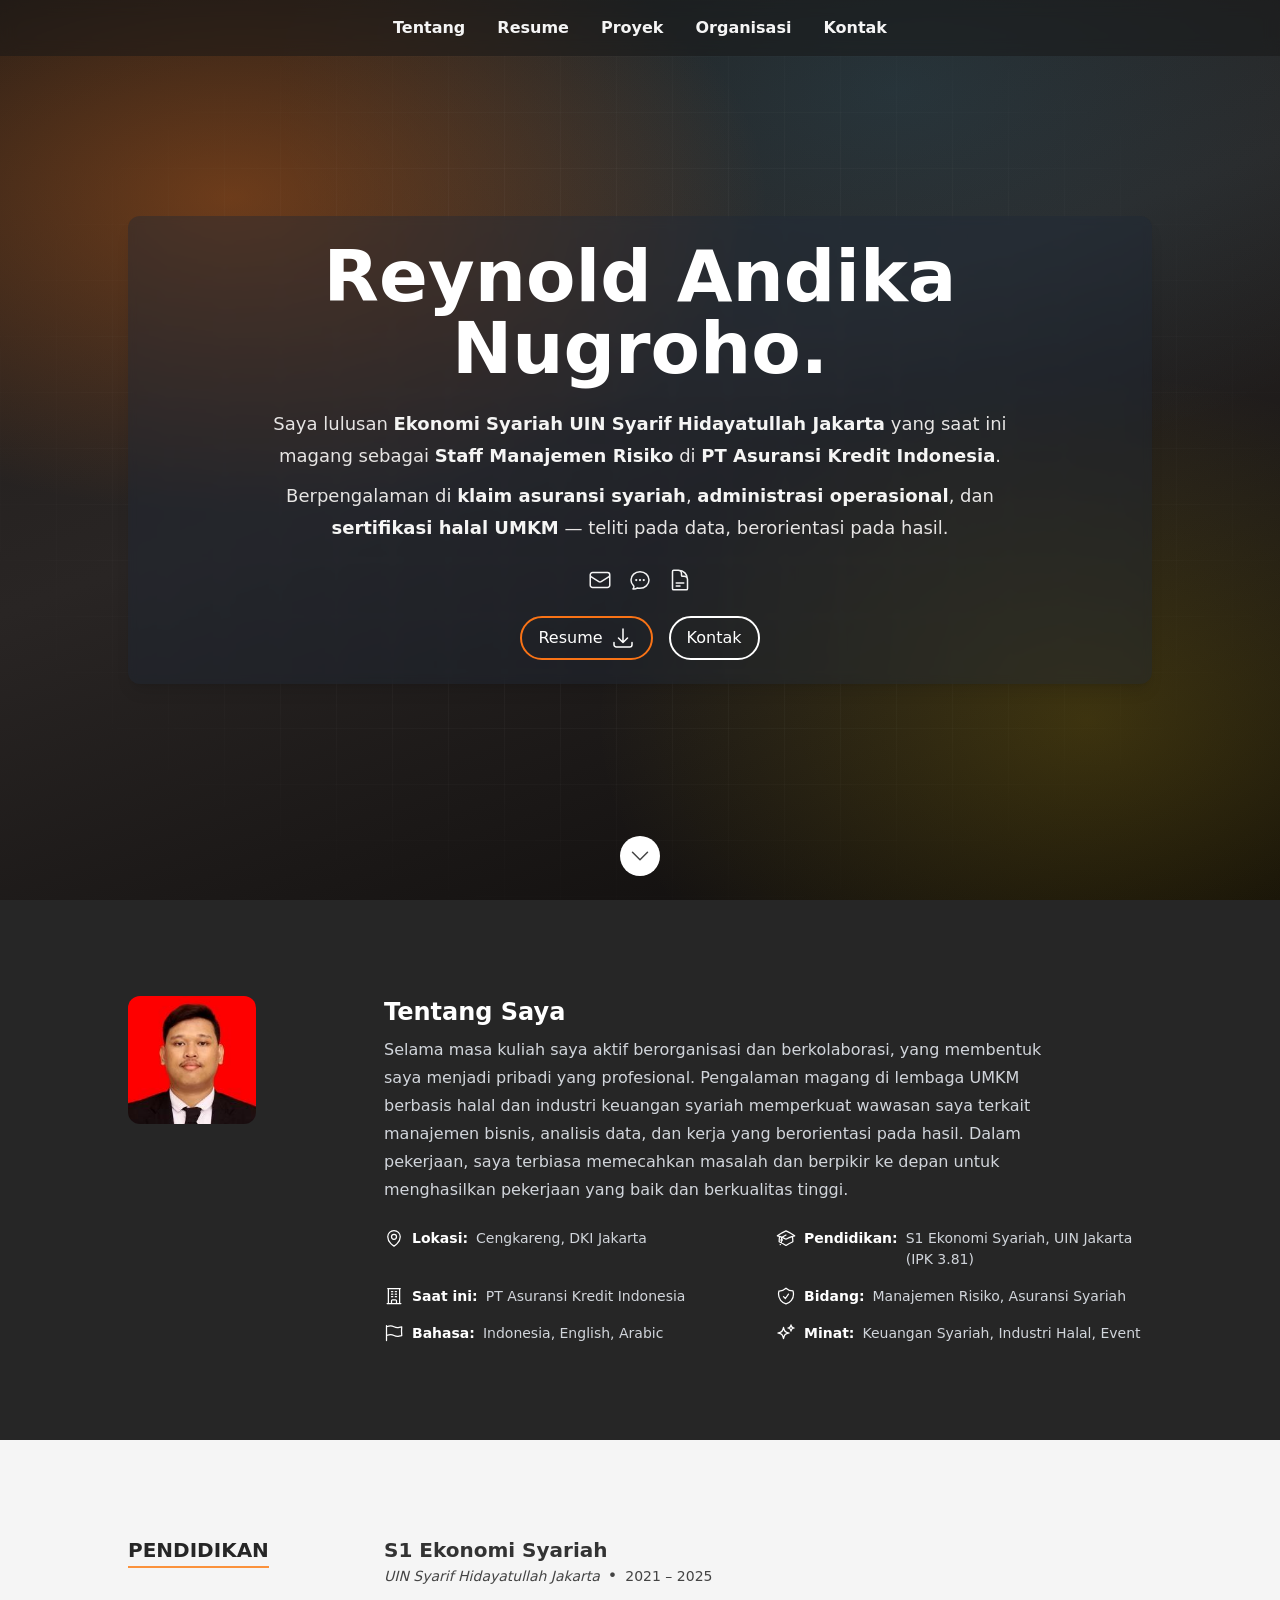
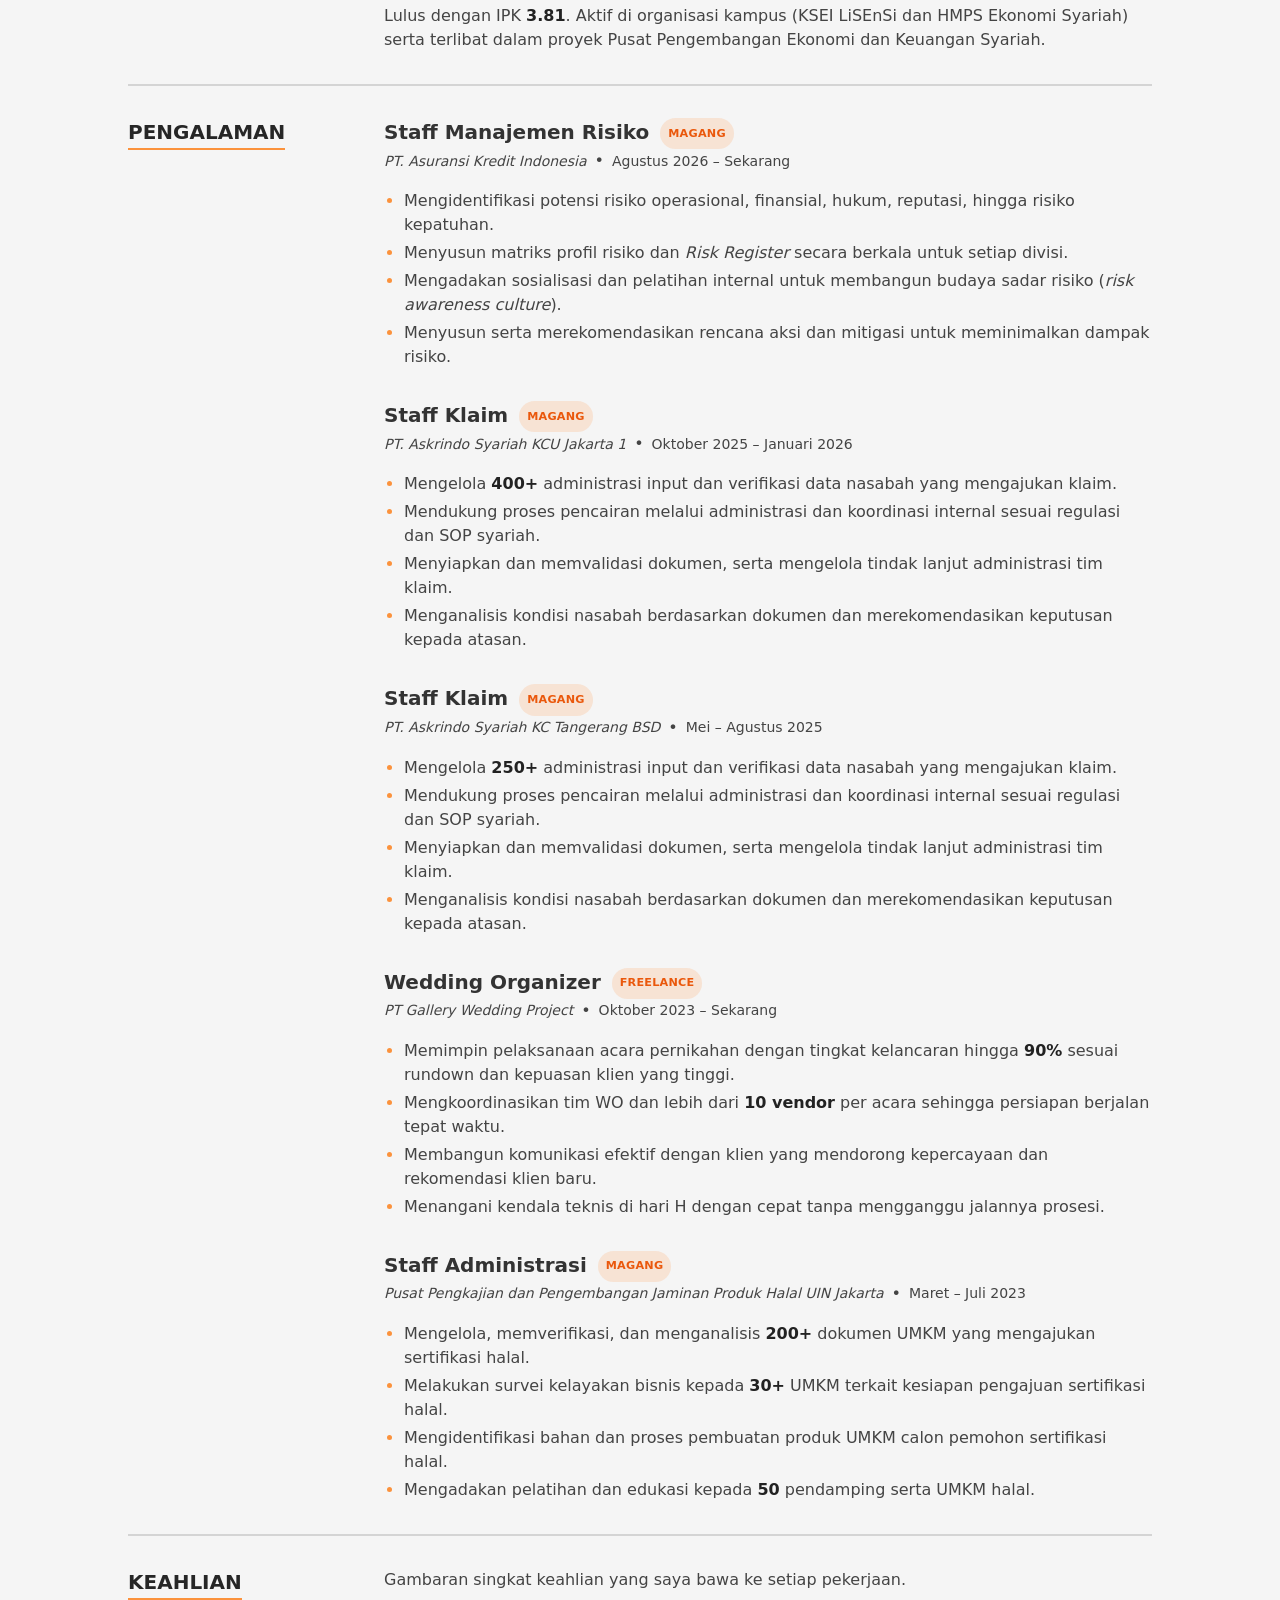
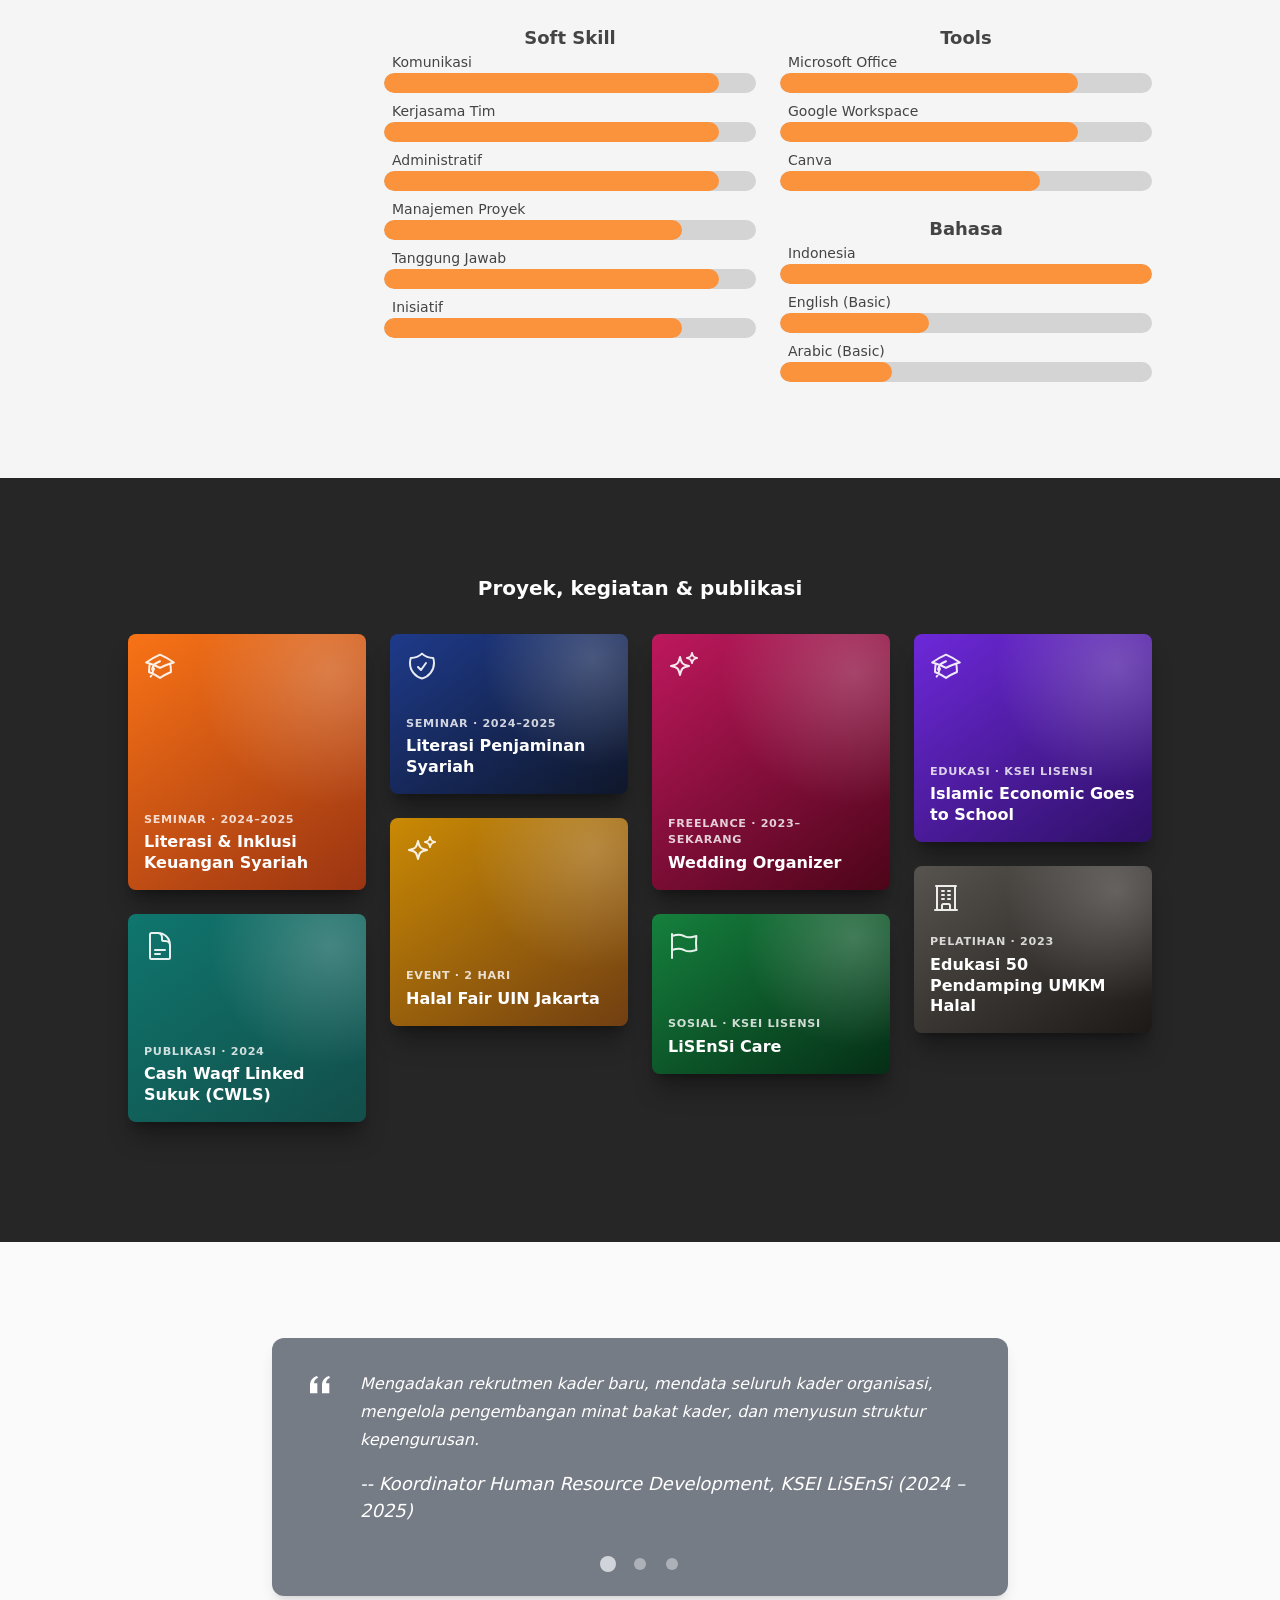
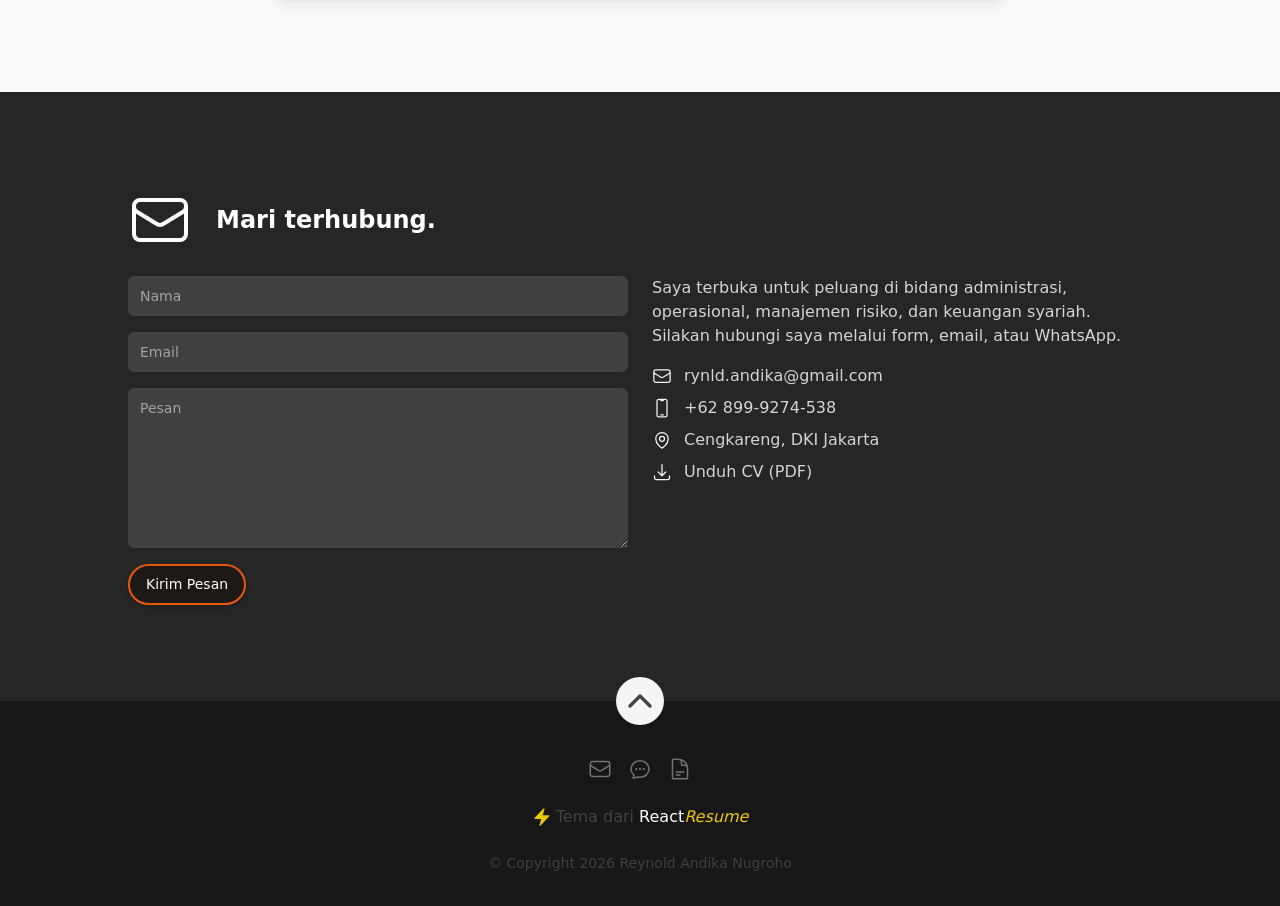
<file: index.html>
<!DOCTYPE html>
<html lang="id">
<head>
  <meta charset="UTF-8" />
  <meta name="viewport" content="width=device-width, initial-scale=1.0" />
  <title>Reynold Andika Nugroho | Manajemen Risiko &amp; Administrasi</title>
  <meta name="description" content="Portofolio Reynold Andika Nugroho, lulusan Ekonomi Syariah UIN Jakarta (IPK 3.81), berpengalaman di manajemen risiko, klaim asuransi syariah &amp; administrasi." />
  <meta name="author" content="Reynold Andika Nugroho" />
  <meta name="robots" content="index, follow, max-image-preview:large" />
  <meta name="keywords" content="Reynold Andika Nugroho, Reynold Andika, portofolio, manajemen risiko, asuransi syariah, administrasi, operasional, Ekonomi Syariah, UIN Jakarta, Askrindo Syariah, Asuransi Kredit Indonesia" />
  <link rel="canonical" href="https://reynoldnugroho.github.io/" />

  <!-- Open Graph / social share -->
  <meta property="og:type" content="profile" />
  <meta property="og:site_name" content="Reynold Andika Nugroho" />
  <meta property="og:locale" content="id_ID" />
  <meta property="og:url" content="https://reynoldnugroho.github.io/" />
  <meta property="og:title" content="Reynold Andika Nugroho | Manajemen Risiko &amp; Administrasi Operasional" />
  <meta property="og:description" content="Lulusan Ekonomi Syariah UIN Jakarta dengan pengalaman manajemen risiko, klaim asuransi syariah, dan administrasi operasional." />
  <meta property="og:image" content="https://reynoldnugroho.github.io/assets/profile.jpg" />
  <meta property="og:image:alt" content="Foto Reynold Andika Nugroho" />
  <meta property="profile:first_name" content="Reynold Andika" />
  <meta property="profile:last_name" content="Nugroho" />
  <meta name="twitter:card" content="summary" />
  <meta name="twitter:title" content="Reynold Andika Nugroho | Portofolio" />
  <meta name="twitter:description" content="Manajemen Risiko · Asuransi Syariah · Administrasi Operasional" />
  <meta name="twitter:image" content="https://reynoldnugroho.github.io/assets/profile.jpg" />
  <meta name="theme-color" content="#171717" />

  <!-- Structured data (Google rich results) -->
  <script type="application/ld+json">
  {
    "@context": "https://schema.org",
    "@graph": [
      {
        "@type": "WebSite",
        "@id": "https://reynoldnugroho.github.io/#website",
        "url": "https://reynoldnugroho.github.io/",
        "name": "Reynold Andika Nugroho",
        "inLanguage": "id-ID",
        "about": { "@id": "https://reynoldnugroho.github.io/#person" }
      },
      {
        "@type": "ProfilePage",
        "@id": "https://reynoldnugroho.github.io/#profile",
        "url": "https://reynoldnugroho.github.io/",
        "name": "Reynold Andika Nugroho | Portofolio",
        "inLanguage": "id-ID",
        "dateModified": "2026-11-27",
        "mainEntity": { "@id": "https://reynoldnugroho.github.io/#person" }
      },
      {
        "@type": "Person",
        "@id": "https://reynoldnugroho.github.io/#person",
        "name": "Reynold Andika Nugroho",
        "alternateName": "Reynold Andika",
        "url": "https://reynoldnugroho.github.io/",
        "image": "https://reynoldnugroho.github.io/assets/profile.jpg",
        "jobTitle": "Staff Manajemen Risiko (Magang)",
        "description": "Lulusan Ekonomi Syariah UIN Syarif Hidayatullah Jakarta dengan pengalaman manajemen risiko, klaim asuransi syariah, dan administrasi operasional.",
        "email": "mailto:rynld.andika@gmail.com",
        "worksFor": { "@type": "Organization", "name": "PT Asuransi Kredit Indonesia" },
        "alumniOf": { "@type": "CollegeOrUniversity", "name": "UIN Syarif Hidayatullah Jakarta" },
        "address": { "@type": "PostalAddress", "addressLocality": "Cengkareng", "addressRegion": "DKI Jakarta", "addressCountry": "ID" },
        "knowsAbout": ["Manajemen Risiko", "Asuransi Syariah", "Administrasi Klaim", "Ekonomi Syariah", "Sertifikasi Halal", "Administrasi Operasional", "Event Management"],
        "knowsLanguage": ["id", "en", "ar"],
        "sameAs": ["https://github.com/ReynoldNugroho"]
      }
    ]
  }
  </script>
  <link rel="icon" href="data:image/svg+xml,<svg xmlns='http://www.w3.org/2000/svg' viewBox='0 0 64 64'><rect width='64' height='64' rx='14' fill='%23171717'/><text x='50%25' y='56%25' text-anchor='middle' dominant-baseline='middle' font-family='system-ui,sans-serif' font-weight='700' font-size='28' fill='%23f97316'>RA</text></svg>" />
  <link rel="stylesheet" href="style.css" />
</head>
<body>
  <!-- Icon sprite (Heroicons, MIT) -->
  <svg width="0" height="0" style="position:absolute" aria-hidden="true">
    <defs>
      <symbol id="i-chevron-down" viewBox="0 0 24 24" fill="none" stroke="currentColor" stroke-width="1.5" stroke-linecap="round" stroke-linejoin="round"><path d="m19.5 8.25-7.5 7.5-7.5-7.5"/></symbol>
      <symbol id="i-chevron-up" viewBox="0 0 24 24" fill="none" stroke="currentColor" stroke-width="2.5" stroke-linecap="round" stroke-linejoin="round"><path d="m4.5 15.75 7.5-7.5 7.5 7.5"/></symbol>
      <symbol id="i-bars" viewBox="0 0 24 24" fill="none" stroke="currentColor" stroke-width="1.5" stroke-linecap="round" stroke-linejoin="round"><path d="M3.75 6.75h16.5M3.75 12h16.5M12 17.25h8.25"/></symbol>
      <symbol id="i-download" viewBox="0 0 24 24" fill="none" stroke="currentColor" stroke-width="1.5" stroke-linecap="round" stroke-linejoin="round"><path d="M3 16.5v2.25A2.25 2.25 0 0 0 5.25 21h13.5A2.25 2.25 0 0 0 21 18.75V16.5M16.5 12 12 16.5m0 0L7.5 12m4.5 4.5V3"/></symbol>
      <symbol id="i-envelope" viewBox="0 0 24 24" fill="none" stroke="currentColor" stroke-width="1.5" stroke-linecap="round" stroke-linejoin="round"><path d="M21.75 6.75v10.5a2.25 2.25 0 0 1-2.25 2.25h-15a2.25 2.25 0 0 1-2.25-2.25V6.75m19.5 0A2.25 2.25 0 0 0 19.5 4.5h-15a2.25 2.25 0 0 0-2.25 2.25m19.5 0v.243a2.25 2.25 0 0 1-1.07 1.916l-7.5 4.615a2.25 2.25 0 0 1-2.36 0L3.32 8.91a2.25 2.25 0 0 1-1.07-1.916V6.75"/></symbol>
      <symbol id="i-phone" viewBox="0 0 24 24" fill="none" stroke="currentColor" stroke-width="1.5" stroke-linecap="round" stroke-linejoin="round"><path d="M10.5 1.5H8.25A2.25 2.25 0 0 0 6 3.75v16.5a2.25 2.25 0 0 0 2.25 2.25h7.5A2.25 2.25 0 0 0 18 20.25V3.75a2.25 2.25 0 0 0-2.25-2.25H13.5m-3 0V3h3V1.5m-3 0h3m-3 18.75h3"/></symbol>
      <symbol id="i-chat" viewBox="0 0 24 24" fill="none" stroke="currentColor" stroke-width="1.5" stroke-linecap="round" stroke-linejoin="round"><path d="M8.625 12a.375.375 0 1 1-.75 0 .375.375 0 0 1 .75 0Zm0 0H8.25m4.125 0a.375.375 0 1 1-.75 0 .375.375 0 0 1 .75 0Zm0 0H12m4.125 0a.375.375 0 1 1-.75 0 .375.375 0 0 1 .75 0Zm0 0h-.375M21 12c0 4.556-4.03 8.25-9 8.25a9.764 9.764 0 0 1-2.555-.337A5.972 5.972 0 0 1 5.41 20.97a5.969 5.969 0 0 1-.474-.065 4.48 4.48 0 0 0 .978-2.025c.09-.457-.133-.901-.467-1.226C3.93 16.178 3 14.189 3 12c0-4.556 4.03-8.25 9-8.25s9 3.694 9 8.25Z"/></symbol>
      <symbol id="i-map-pin" viewBox="0 0 24 24" fill="none" stroke="currentColor" stroke-width="1.5" stroke-linecap="round" stroke-linejoin="round"><path d="M15 10.5a3 3 0 1 1-6 0 3 3 0 0 1 6 0Z"/><path d="M19.5 10.5c0 7.142-7.5 11.25-7.5 11.25S4.5 17.642 4.5 10.5a7.5 7.5 0 1 1 15 0Z"/></symbol>
      <symbol id="i-academic" viewBox="0 0 24 24" fill="none" stroke="currentColor" stroke-width="1.5" stroke-linecap="round" stroke-linejoin="round"><path d="M4.26 10.147a60.438 60.438 0 0 0-.491 6.347A48.62 48.62 0 0 1 12 20.904a48.62 48.62 0 0 1 8.232-4.41 60.46 60.46 0 0 0-.491-6.347m-15.482 0a50.636 50.636 0 0 0-2.658-.813A59.906 59.906 0 0 1 12 3.493a59.903 59.903 0 0 1 10.399 5.84c-.896.248-1.783.52-2.658.814m-15.482 0A50.717 50.717 0 0 1 12 13.489a50.702 50.702 0 0 1 7.74-3.342M6.75 15a.75.75 0 1 0 0-1.5.75.75 0 0 0 0 1.5Zm0 0v-3.675A55.378 55.378 0 0 1 12 8.443m-7.007 11.55A5.981 5.981 0 0 0 6.75 15.75v-1.5"/></symbol>
      <symbol id="i-building" viewBox="0 0 24 24" fill="none" stroke="currentColor" stroke-width="1.5" stroke-linecap="round" stroke-linejoin="round"><path d="M3.75 21h16.5M4.5 3h15M5.25 3v18m13.5-18v18M9 6.75h1.5m-1.5 3h1.5m-1.5 3h1.5m3-6H15m-1.5 3H15m-1.5 3H15M9 21v-3.375c0-.621.504-1.125 1.125-1.125h3.75c.621 0 1.125.504 1.125 1.125V21"/></symbol>
      <symbol id="i-sparkles" viewBox="0 0 24 24" fill="none" stroke="currentColor" stroke-width="1.5" stroke-linecap="round" stroke-linejoin="round"><path d="M9.813 15.904 9 18.75l-.813-2.846a4.5 4.5 0 0 0-3.09-3.09L2.25 12l2.846-.813a4.5 4.5 0 0 0 3.09-3.09L9 5.25l.813 2.846a4.5 4.5 0 0 0 3.09 3.09L15.75 12l-2.846.813a4.5 4.5 0 0 0-3.09 3.09ZM18.259 8.715 18 9.75l-.259-1.035a3.375 3.375 0 0 0-2.455-2.456L14.25 6l1.036-.259a3.375 3.375 0 0 0 2.455-2.456L18 2.25l.259 1.035a3.375 3.375 0 0 0 2.456 2.456L21.75 6l-1.035.259a3.375 3.375 0 0 0-2.456 2.456Z"/></symbol>
      <symbol id="i-shield" viewBox="0 0 24 24" fill="none" stroke="currentColor" stroke-width="1.5" stroke-linecap="round" stroke-linejoin="round"><path d="M9 12.75 11.25 15 15 9.75m-3-7.036A11.959 11.959 0 0 1 3.598 6 11.99 11.99 0 0 0 3 9.749c0 5.592 3.824 10.29 9 11.623 5.176-1.332 9-6.03 9-11.622 0-1.31-.21-2.571-.598-3.751h-.152c-3.196 0-6.1-1.248-8.25-3.285Z"/></symbol>
      <symbol id="i-flag" viewBox="0 0 24 24" fill="none" stroke="currentColor" stroke-width="1.5" stroke-linecap="round" stroke-linejoin="round"><path d="M3 3v1.5M3 21v-6m0 0 2.77-.693a9 9 0 0 1 6.208.682l.108.054a9 9 0 0 0 6.086.71l3.114-.732a48.524 48.524 0 0 1-.005-10.499l-3.11.732a9 9 0 0 1-6.085-.711l-.108-.054a9 9 0 0 0-6.208-.682L3 4.5M3 15V4.5"/></symbol>
      <symbol id="i-doc" viewBox="0 0 24 24" fill="none" stroke="currentColor" stroke-width="1.5" stroke-linecap="round" stroke-linejoin="round"><path d="M19.5 14.25v-2.625a3.375 3.375 0 0 0-3.375-3.375h-1.5A1.125 1.125 0 0 1 13.5 7.125v-1.5a3.375 3.375 0 0 0-3.375-3.375H8.25m0 12.75h7.5m-7.5 3H12M10.5 2.25H5.625c-.621 0-1.125.504-1.125 1.125v17.25c0 .621.504 1.125 1.125 1.125h12.75c.621 0 1.125-.504 1.125-1.125V11.25a9 9 0 0 0-9-9Z"/></symbol>
      <symbol id="i-external" viewBox="0 0 24 24" fill="none" stroke="currentColor" stroke-width="1.5" stroke-linecap="round" stroke-linejoin="round"><path d="M13.5 6H5.25A2.25 2.25 0 0 0 3 8.25v10.5A2.25 2.25 0 0 0 5.25 21h10.5A2.25 2.25 0 0 0 18 18.75V10.5m-10.5 6L21 3m0 0h-5.25M21 3v5.25"/></symbol>
      <symbol id="i-bolt" viewBox="0 0 24 24" fill="currentColor"><path d="M14.615 1.595a.75.75 0 0 1 .359.852L12.982 9.75h7.268a.75.75 0 0 1 .548 1.262l-10.5 11.25a.75.75 0 0 1-1.272-.71l1.992-7.302H3.75a.75.75 0 0 1-.548-1.262l10.5-11.25a.75.75 0 0 1 .913-.143Z"/></symbol>
      <symbol id="i-quote" viewBox="0 0 24 24" fill="currentColor"><path d="M4.5 11.5C4.5 7.9 6.6 5.3 9.8 4.5l.7 1.4C8.6 6.7 7.6 8.2 7.5 10H10v7.5H4.5v-6Zm9 0c0-3.6 2.1-6.2 5.3-7l.7 1.4c-1.9.8-2.9 2.3-3 4.1H19v7.5h-5.5v-6Z"/></symbol>
      <symbol id="i-close" viewBox="0 0 24 24" fill="none" stroke="currentColor" stroke-width="1.5" stroke-linecap="round" stroke-linejoin="round"><path d="M6 18 18 6M6 6l12 12"/></symbol>
    </defs>
  </svg>

  <!-- HEADER (desktop) -->
  <header class="header" id="headerNav">
    <nav class="header__nav">
      <a class="nav-item" href="#tentang" data-section="tentang">Tentang</a>
      <a class="nav-item" href="#resume" data-section="resume">Resume</a>
      <a class="nav-item" href="#proyek" data-section="proyek">Proyek</a>
      <a class="nav-item" href="#organisasi" data-section="organisasi">Organisasi</a>
      <a class="nav-item" href="#kontak" data-section="kontak">Kontak</a>
    </nav>
  </header>

  <!-- HEADER (mobile) -->
  <button class="menu-btn" id="menuBtn" aria-label="Menu Button">
    <svg class="icon-8"><use href="#i-bars"/></svg>
    <span class="sr-only">Buka menu</span>
  </button>
  <div class="drawer" id="drawer" aria-hidden="true">
    <div class="drawer__overlay" data-close></div>
    <div class="drawer__panel">
      <nav class="drawer__nav">
        <a class="m-nav-item" href="#tentang" data-section="tentang">Tentang</a>
        <a class="m-nav-item" href="#resume" data-section="resume">Resume</a>
        <a class="m-nav-item" href="#proyek" data-section="proyek">Proyek</a>
        <a class="m-nav-item" href="#organisasi" data-section="organisasi">Organisasi</a>
        <a class="m-nav-item" href="#kontak" data-section="kontak">Kontak</a>
      </nav>
    </div>
  </div>

  <main>
    <!-- HERO -->
    <section id="hero">
      <div class="hero">
        <div class="hero__bg" aria-hidden="true"></div>
        <div class="hero__wrap">
          <div class="hero__card">
            <h1 class="hero__title">Reynold Andika Nugroho.</h1>
            <p class="hero__desc">
              Saya lulusan <strong>Ekonomi Syariah UIN Syarif Hidayatullah Jakarta</strong> yang saat ini magang sebagai
              <strong>Staff Manajemen Risiko</strong> di <strong>PT Asuransi Kredit Indonesia</strong>.
            </p>
            <p class="hero__desc">
              Berpengalaman di <strong>klaim asuransi syariah</strong>, <strong>administrasi operasional</strong>, dan
              <strong>sertifikasi halal UMKM</strong> — teliti pada data, berorientasi pada hasil.
            </p>
            <div class="socials socials--hero">
              <a class="social" href="mailto:rynld.andika@gmail.com" aria-label="Email"><svg><use href="#i-envelope"/></svg></a>
              <a class="social" href="https://wa.me/628999274538" target="_blank" rel="noopener" aria-label="WhatsApp"><svg><use href="#i-chat"/></svg></a>
              <a class="social" href="https://doi.org/10.30997/jsei.v10i1.11284" target="_blank" rel="noopener" aria-label="Publikasi"><svg><use href="#i-doc"/></svg></a>
            </div>
            <div class="hero__actions">
              <a class="hero-btn hero-btn--primary" href="assets/CV-Reynold-Andika-Nugroho.pdf" download>
                Resume <svg class="hero-btn__icon"><use href="#i-download"/></svg>
              </a>
              <a class="hero-btn" href="#kontak">Kontak</a>
            </div>
          </div>
        </div>
        <div class="hero__down">
          <a href="#tentang" aria-label="Scroll ke bawah"><svg><use href="#i-chevron-down"/></svg></a>
        </div>
      </div>
    </section>

    <!-- ABOUT -->
    <section class="section bg-neutral-800" id="tentang">
      <div class="container">
        <div class="about">
          <div class="about__img-wrap">
            <div class="about__img"><img src="assets/profile.jpg" alt="Foto Reynold Andika Nugroho" width="200" height="248" loading="lazy" /></div>
          </div>
          <div class="about__body">
            <div class="about__text">
              <h2 class="h2-white">Tentang Saya</h2>
              <p class="prose-gray">
                Selama masa kuliah saya aktif berorganisasi dan berkolaborasi, yang membentuk saya menjadi pribadi yang profesional.
                Pengalaman magang di lembaga UMKM berbasis halal dan industri keuangan syariah memperkuat wawasan saya terkait
                manajemen bisnis, analisis data, dan kerja yang berorientasi pada hasil. Dalam pekerjaan, saya terbiasa memecahkan
                masalah dan berpikir ke depan untuk menghasilkan pekerjaan yang baik dan berkualitas tinggi.
              </p>
            </div>
            <ul class="about__items">
              <li><svg><use href="#i-map-pin"/></svg><span class="lbl">Lokasi:</span><span class="txt">Cengkareng, DKI Jakarta</span></li>
              <li><svg><use href="#i-academic"/></svg><span class="lbl">Pendidikan:</span><span class="txt">S1 Ekonomi Syariah, UIN Jakarta (IPK 3.81)</span></li>
              <li><svg><use href="#i-building"/></svg><span class="lbl">Saat ini:</span><span class="txt">PT Asuransi Kredit Indonesia</span></li>
              <li><svg><use href="#i-shield"/></svg><span class="lbl">Bidang:</span><span class="txt">Manajemen Risiko, Asuransi Syariah</span></li>
              <li><svg><use href="#i-flag"/></svg><span class="lbl">Bahasa:</span><span class="txt">Indonesia, English, Arabic</span></li>
              <li><svg><use href="#i-sparkles"/></svg><span class="lbl">Minat:</span><span class="txt">Keuangan Syariah, Industri Halal, Event</span></li>
            </ul>
          </div>
        </div>
      </div>
    </section>

    <!-- RESUME -->
    <section class="section bg-neutral-100" id="resume">
      <div class="container">
        <div class="resume">
          <!-- Pendidikan -->
          <div class="rs">
            <div class="rs__head"><div class="rs__title"><h2>Pendidikan</h2><span class="rs__line"></span></div></div>
            <div class="rs__body">
              <div class="tl">
                <div class="tl__head">
                  <h3>S1 Ekonomi Syariah</h3>
                  <div class="tl__meta"><span class="tl__loc">UIN Syarif Hidayatullah Jakarta</span><span>•</span><span class="tl__date">2021 – 2025</span></div>
                </div>
                <p>Lulus dengan IPK <strong>3.81</strong>. Aktif di organisasi kampus (KSEI LiSEnSi dan HMPS Ekonomi Syariah) serta terlibat dalam proyek Pusat Pengembangan Ekonomi dan Keuangan Syariah.</p>
              </div>
            </div>
          </div>

          <!-- Pengalaman -->
          <div class="rs">
            <div class="rs__head"><div class="rs__title"><h2>Pengalaman</h2><span class="rs__line"></span></div></div>
            <div class="rs__body">
              <div class="tl">
                <div class="tl__head">
                  <h3>Staff Manajemen Risiko <span class="badge">Magang</span></h3>
                  <div class="tl__meta"><span class="tl__loc">PT. Asuransi Kredit Indonesia</span><span>•</span><span class="tl__date">Agustus 2026 – Sekarang</span></div>
                </div>
                <ul>
                  <li>Mengidentifikasi potensi risiko operasional, finansial, hukum, reputasi, hingga risiko kepatuhan.</li>
                  <li>Menyusun matriks profil risiko dan <em>Risk Register</em> secara berkala untuk setiap divisi.</li>
                  <li>Mengadakan sosialisasi dan pelatihan internal untuk membangun budaya sadar risiko (<em>risk awareness culture</em>).</li>
                  <li>Menyusun serta merekomendasikan rencana aksi dan mitigasi untuk meminimalkan dampak risiko.</li>
                </ul>
              </div>

              <div class="tl">
                <div class="tl__head">
                  <h3>Staff Klaim <span class="badge">Magang</span></h3>
                  <div class="tl__meta"><span class="tl__loc">PT. Askrindo Syariah KCU Jakarta 1</span><span>•</span><span class="tl__date">Oktober 2025 – Januari 2026</span></div>
                </div>
                <ul>
                  <li>Mengelola <strong>400+</strong> administrasi input dan verifikasi data nasabah yang mengajukan klaim.</li>
                  <li>Mendukung proses pencairan melalui administrasi dan koordinasi internal sesuai regulasi dan SOP syariah.</li>
                  <li>Menyiapkan dan memvalidasi dokumen, serta mengelola tindak lanjut administrasi tim klaim.</li>
                  <li>Menganalisis kondisi nasabah berdasarkan dokumen dan merekomendasikan keputusan kepada atasan.</li>
                </ul>
              </div>

              <div class="tl">
                <div class="tl__head">
                  <h3>Staff Klaim <span class="badge">Magang</span></h3>
                  <div class="tl__meta"><span class="tl__loc">PT. Askrindo Syariah KC Tangerang BSD</span><span>•</span><span class="tl__date">Mei – Agustus 2025</span></div>
                </div>
                <ul>
                  <li>Mengelola <strong>250+</strong> administrasi input dan verifikasi data nasabah yang mengajukan klaim.</li>
                  <li>Mendukung proses pencairan melalui administrasi dan koordinasi internal sesuai regulasi dan SOP syariah.</li>
                  <li>Menyiapkan dan memvalidasi dokumen, serta mengelola tindak lanjut administrasi tim klaim.</li>
                  <li>Menganalisis kondisi nasabah berdasarkan dokumen dan merekomendasikan keputusan kepada atasan.</li>
                </ul>
              </div>

              <div class="tl">
                <div class="tl__head">
                  <h3>Wedding Organizer <span class="badge">Freelance</span></h3>
                  <div class="tl__meta"><span class="tl__loc">PT Gallery Wedding Project</span><span>•</span><span class="tl__date">Oktober 2023 – Sekarang</span></div>
                </div>
                <ul>
                  <li>Memimpin pelaksanaan acara pernikahan dengan tingkat kelancaran hingga <strong>90%</strong> sesuai rundown dan kepuasan klien yang tinggi.</li>
                  <li>Mengkoordinasikan tim WO dan lebih dari <strong>10 vendor</strong> per acara sehingga persiapan berjalan tepat waktu.</li>
                  <li>Membangun komunikasi efektif dengan klien yang mendorong kepercayaan dan rekomendasi klien baru.</li>
                  <li>Menangani kendala teknis di hari H dengan cepat tanpa mengganggu jalannya prosesi.</li>
                </ul>
              </div>

              <div class="tl">
                <div class="tl__head">
                  <h3>Staff Administrasi <span class="badge">Magang</span></h3>
                  <div class="tl__meta"><span class="tl__loc">Pusat Pengkajian dan Pengembangan Jaminan Produk Halal UIN Jakarta</span><span>•</span><span class="tl__date">Maret – Juli 2023</span></div>
                </div>
                <ul>
                  <li>Mengelola, memverifikasi, dan menganalisis <strong>200+</strong> dokumen UMKM yang mengajukan sertifikasi halal.</li>
                  <li>Melakukan survei kelayakan bisnis kepada <strong>30+</strong> UMKM terkait kesiapan pengajuan sertifikasi halal.</li>
                  <li>Mengidentifikasi bahan dan proses pembuatan produk UMKM calon pemohon sertifikasi halal.</li>
                  <li>Mengadakan pelatihan dan edukasi kepada <strong>50</strong> pendamping serta UMKM halal.</li>
                </ul>
              </div>
            </div>
          </div>

          <!-- Keahlian -->
          <div class="rs">
            <div class="rs__head"><div class="rs__title"><h2>Keahlian</h2><span class="rs__line"></span></div></div>
            <div class="rs__body">
              <p class="skills__intro">Gambaran singkat keahlian yang saya bawa ke setiap pekerjaan.</p>
              <div class="skills">
                <div class="sg">
                  <span class="sg__name">Soft Skill</span>
                  <div class="sg__list">
                    <div class="skill" data-level="9"><span>Komunikasi</span><div class="bar"><div></div></div></div>
                    <div class="skill" data-level="9"><span>Kerjasama Tim</span><div class="bar"><div></div></div></div>
                    <div class="skill" data-level="9"><span>Administratif</span><div class="bar"><div></div></div></div>
                    <div class="skill" data-level="8"><span>Manajemen Proyek</span><div class="bar"><div></div></div></div>
                    <div class="skill" data-level="9"><span>Tanggung Jawab</span><div class="bar"><div></div></div></div>
                    <div class="skill" data-level="8"><span>Inisiatif</span><div class="bar"><div></div></div></div>
                  </div>
                </div>
                <div class="sg">
                  <span class="sg__name">Tools</span>
                  <div class="sg__list">
                    <div class="skill" data-level="8"><span>Microsoft Office</span><div class="bar"><div></div></div></div>
                    <div class="skill" data-level="8"><span>Google Workspace</span><div class="bar"><div></div></div></div>
                    <div class="skill" data-level="7"><span>Canva</span><div class="bar"><div></div></div></div>
                  </div>
                  <span class="sg__name sg__name--gap">Bahasa</span>
                  <div class="sg__list">
                    <div class="skill" data-level="10"><span>Indonesia</span><div class="bar"><div></div></div></div>
                    <div class="skill" data-level="4"><span>English (Basic)</span><div class="bar"><div></div></div></div>
                    <div class="skill" data-level="3"><span>Arabic (Basic)</span><div class="bar"><div></div></div></div>
                  </div>
                </div>
              </div>
            </div>
          </div>
        </div>
      </div>
    </section>

    <!-- PORTFOLIO -->
    <section class="section bg-neutral-800" id="proyek">
      <div class="container">
        <div class="portfolio">
          <h2 class="portfolio__title">Proyek, kegiatan &amp; publikasi</h2>
          <div class="masonry">
            <div class="pi"><div class="tile t1 h-tall">
              <div class="tile__face"><svg><use href="#i-academic"/></svg><span class="tile__kicker">Seminar · 2024–2025</span><span class="tile__name">Literasi &amp; Inklusi Keuangan Syariah</span></div>
              <a class="overlay" href="#proyek"><div class="overlay__in"><div class="overlay__scroll"><h3>Seminar Literasi &amp; Inklusi Keuangan Syariah</h3><p>Diselenggarakan bersama Pusat Pengembangan Ekonomi dan Keuangan Syariah, dihadiri Dewan Komisioner OJK RI serta influencer.</p></div></div></a>
            </div></div>

            <div class="pi"><div class="tile t2 h-mid">
              <div class="tile__face"><svg><use href="#i-doc"/></svg><span class="tile__kicker">Publikasi · 2024</span><span class="tile__name">Cash Waqf Linked Sukuk (CWLS)</span></div>
              <a class="overlay" href="https://doi.org/10.30997/jsei.v10i1.11284" target="_blank" rel="noopener"><div class="overlay__in"><div class="overlay__scroll"><h3>Optimization of CWLS Distribution</h3><p>Mubarok et al. (2024). Optimization of Cash Waqf Linked Sukuk (CWLS) Distribution to Support Sustainable Investment in Indonesia.</p></div><svg class="overlay__ext"><use href="#i-external"/></svg></div></a>
            </div></div>

            <div class="pi"><div class="tile t3 h-short">
              <div class="tile__face"><svg><use href="#i-shield"/></svg><span class="tile__kicker">Seminar · 2024–2025</span><span class="tile__name">Literasi Penjaminan Syariah</span></div>
              <a class="overlay" href="#proyek"><div class="overlay__in"><div class="overlay__scroll"><h3>Seminar Literasi Penjaminan Syariah</h3><p>Dihadiri Ketua Asippindo, Direktur Utama Askrindo Syariah, dan Direktur Utama Jamkrindo Syariah.</p></div></div></a>
            </div></div>

            <div class="pi"><div class="tile t4 h-mid">
              <div class="tile__face"><svg><use href="#i-sparkles"/></svg><span class="tile__kicker">Event · 2 hari</span><span class="tile__name">Halal Fair UIN Jakarta</span></div>
              <a class="overlay" href="#proyek"><div class="overlay__in"><div class="overlay__scroll"><h3>Halal Fair UIN Jakarta</h3><p>Pameran dua hari dengan fokus peningkatan pengetahuan industri halal, khususnya bagi UMKM.</p></div></div></a>
            </div></div>

            <div class="pi"><div class="tile t5 h-tall">
              <div class="tile__face"><svg><use href="#i-sparkles"/></svg><span class="tile__kicker">Freelance · 2023–sekarang</span><span class="tile__name">Wedding Organizer</span></div>
              <a class="overlay" href="#proyek"><div class="overlay__in"><div class="overlay__scroll"><h3>PT Gallery Wedding Project</h3><p>Memimpin acara pernikahan dengan kelancaran hingga 90% sesuai rundown, mengkoordinasikan tim WO dan 10+ vendor per acara.</p></div></div></a>
            </div></div>

            <div class="pi"><div class="tile t6 h-short">
              <div class="tile__face"><svg><use href="#i-flag"/></svg><span class="tile__kicker">Sosial · KSEI LiSEnSi</span><span class="tile__name">LiSEnSi Care</span></div>
              <a class="overlay" href="#proyek"><div class="overlay__in"><div class="overlay__scroll"><h3>LiSEnSi Care</h3><p>Inisiatif untuk mendukung anak-anak yatim melalui bantuan keuangan dan pendidikan.</p></div></div></a>
            </div></div>

            <div class="pi"><div class="tile t7 h-mid">
              <div class="tile__face"><svg><use href="#i-academic"/></svg><span class="tile__kicker">Edukasi · KSEI LiSEnSi</span><span class="tile__name">Islamic Economic Goes to School</span></div>
              <a class="overlay" href="#proyek"><div class="overlay__in"><div class="overlay__scroll"><h3>Islamic Economic Goes to School</h3><p>Program literasi ekonomi Islam untuk siswa/siswi, termasuk mentoring Bimbingan Ekonomi Islam di SMK N 20 Jakarta selama 3 bulan.</p></div></div></a>
            </div></div>

            <div class="pi"><div class="tile t8 h-short">
              <div class="tile__face"><svg><use href="#i-building"/></svg><span class="tile__kicker">Pelatihan · 2023</span><span class="tile__name">Edukasi 50 Pendamping UMKM Halal</span></div>
              <a class="overlay" href="#proyek"><div class="overlay__in"><div class="overlay__scroll"><h3>Pelatihan Pendamping UMKM Halal</h3><p>Pelatihan dan edukasi kepada 50 pendamping serta UMKM terkait proses sertifikasi halal.</p></div></div></a>
            </div></div>
          </div>
        </div>
      </div>
    </section>

    <!-- TESTIMONIALS → ORGANISASI -->
    <section id="organisasi">
      <div class="testi">
        <div class="testi__wrap">
          <div class="testi__card">
            <div class="testi__track no-scrollbar" id="track">
              <div class="testi__item">
                <svg class="testi__quote"><use href="#i-quote"/></svg>
                <div class="testi__body">
                  <p class="testi__text">Mengadakan rekrutmen kader baru, mendata seluruh kader organisasi, mengelola pengembangan minat bakat kader, dan menyusun struktur kepengurusan.</p>
                  <p class="testi__name">-- Koordinator Human Resource Development, KSEI LiSEnSi (2024 – 2025)</p>
                </div>
              </div>
              <div class="testi__item">
                <svg class="testi__quote"><use href="#i-quote"/></svg>
                <div class="testi__body">
                  <p class="testi__text">Menginisiasi “LiSEnSi Care” untuk anak-anak yatim, menjadi mentor Bimbingan Ekonomi Islam di SMK N 20 Jakarta selama 3 bulan, dan menginisiasi “Islamic Economic Goes to School”.</p>
                  <p class="testi__name">-- Staff Ahli Community Development &amp; Empowerment, KSEI LiSEnSi (2023 – 2024)</p>
                </div>
              </div>
              <div class="testi__item">
                <svg class="testi__quote"><use href="#i-quote"/></svg>
                <div class="testi__body">
                  <p class="testi__text">Mendata dan membangun koneksi dengan alumni, mengadakan pelatihan kesiapan dunia profesional bersama alumni, serta berkolaborasi dengan organisasi internal dan eksternal kampus.</p>
                  <p class="testi__name">-- Staff Ahli Hubungan Alumni &amp; Organisasi, HMPS Ekonomi Syariah (2022 – 2023)</p>
                </div>
              </div>
            </div>
            <div class="testi__dots" id="dots">
              <button aria-label="Organisasi 1"></button>
              <button aria-label="Organisasi 2"></button>
              <button aria-label="Organisasi 3"></button>
            </div>
          </div>
        </div>
      </div>
    </section>

    <!-- CONTACT -->
    <section class="section bg-neutral-800" id="kontak">
      <div class="container">
        <div class="contact">
          <div class="contact__head">
            <svg class="contact__icon"><use href="#i-envelope"/></svg>
            <h2 class="h2-white">Mari terhubung.</h2>
          </div>
          <div class="contact__grid">
            <div class="contact__form-col">
              <form class="form" id="contactForm">
                <input class="input" name="name" placeholder="Nama" required type="text" />
                <input class="input" autocomplete="email" name="email" placeholder="Email" required type="email" />
                <textarea class="input" maxlength="500" name="message" placeholder="Pesan" required rows="6"></textarea>
                <button class="submit" type="submit" aria-label="Kirim pesan">Kirim Pesan</button>
              </form>
            </div>
            <div class="contact__info">
              <p class="contact__desc">Saya terbuka untuk peluang di bidang administrasi, operasional, manajemen risiko, dan keuangan syariah. Silakan hubungi saya melalui form, email, atau WhatsApp.</p>
              <dl class="contact__list">
                <div><dt class="sr-only">Email</dt><dd><a href="mailto:rynld.andika@gmail.com"><svg><use href="#i-envelope"/></svg><span>rynld.andika@gmail.com</span></a></dd></div>
                <div><dt class="sr-only">WhatsApp</dt><dd><a href="https://wa.me/628999274538" target="_blank" rel="noopener"><svg><use href="#i-phone"/></svg><span>+62 899-9274-538</span></a></dd></div>
                <div><dt class="sr-only">Lokasi</dt><dd><a href="https://maps.google.com/?q=Cengkareng,+Jakarta" target="_blank" rel="noopener"><svg><use href="#i-map-pin"/></svg><span>Cengkareng, DKI Jakarta</span></a></dd></div>
                <div><dt class="sr-only">CV</dt><dd><a href="assets/CV-Reynold-Andika-Nugroho.pdf" download><svg><use href="#i-download"/></svg><span>Unduh CV (PDF)</span></a></dd></div>
              </dl>
            </div>
          </div>
        </div>
      </div>
    </section>
  </main>

  <!-- FOOTER -->
  <footer class="footer">
    <div class="footer__up"><a href="#hero" aria-label="Kembali ke atas"><svg><use href="#i-chevron-up"/></svg></a></div>
    <div class="footer__inner">
      <div class="socials socials--footer">
        <a class="social" href="mailto:rynld.andika@gmail.com" aria-label="Email"><svg><use href="#i-envelope"/></svg></a>
        <a class="social" href="https://wa.me/628999274538" target="_blank" rel="noopener" aria-label="WhatsApp"><svg><use href="#i-chat"/></svg></a>
        <a class="social" href="https://doi.org/10.30997/jsei.v10i1.11284" target="_blank" rel="noopener" aria-label="Publikasi"><svg><use href="#i-doc"/></svg></a>
      </div>
      <a class="credit" href="https://github.com/tbakerx/react-resume-template" target="_blank" rel="noopener">
        <svg><use href="#i-bolt"/></svg>
        <span>Tema dari <span class="white">React</span><span class="yellow">Resume</span></span>
      </a>
      <span class="copy">© Copyright <span id="year"></span> Reynold Andika Nugroho</span>
    </div>
  </footer>

  <script src="script.js"></script>
</body>
</html>
</file>
<file: style.css>
/*
 * Visual design adapted from "react-resume-template" by Tim Baker
 * https://github.com/tbakerx/react-resume-template — MIT License, Copyright (c) 2021 Tim Baker
 * Re-implemented in plain CSS (Tailwind v3 default palette) for GitHub Pages.
 */
:root {
  --neutral-100: #f5f5f5;
  --neutral-200: #e5e5e5;
  --neutral-300: #d4d4d4;
  --neutral-400: #a3a3a3;
  --neutral-500: #737373;
  --neutral-700: #404040;
  --neutral-800: #262626;
  --neutral-900: #171717;
  --stone-100: #f5f5f4;
  --stone-200: #e7e5e4;
  --stone-800: #292524;
  --stone-900: #1c1917;
  --gray-300: #d1d5db;
  --gray-700: #374151;
  --gray-800: #1f2937;
  --gray-900: #111827;
  --orange-400: #fb923c;
  --orange-500: #f97316;
  --orange-600: #ea580c;
  --yellow: #efc603;
}

*, *::before, *::after { box-sizing: border-box; }
* { -webkit-font-smoothing: antialiased; -moz-osx-font-smoothing: grayscale; }
html { -webkit-tap-highlight-color: transparent; scroll-behavior: smooth; }
body {
  position: relative; width: 100%; margin: 0;
  color: #444444; background-color: #fafafa;
  font-family: system-ui, -apple-system, BlinkMacSystemFont, "Segoe UI", Ubuntu, "Helvetica Neue", sans-serif;
  line-height: 1.5;
}
h1, h2, h3, p, ul, dl, dd { margin: 0; }
ul { padding: 0; }
a { color: inherit; text-decoration: none; }
img { display: block; max-width: 100%; }
svg { flex-shrink: 0; }
.sr-only { position: absolute; width: 1px; height: 1px; padding: 0; margin: -1px; overflow: hidden; clip: rect(0,0,0,0); white-space: nowrap; border: 0; }
.no-scrollbar::-webkit-scrollbar { display: none; }
.no-scrollbar { -ms-overflow-style: none; scrollbar-width: none; }
.icon-8 { width: 2rem; height: 2rem; }

/* ---------- Section layout ---------- */
.section { padding: 4rem 1rem; }
.container { max-width: 1024px; margin: 0 auto; }
.bg-neutral-800 { background: var(--neutral-800); }
.bg-neutral-100 { background: var(--neutral-100); }
section[id] { scroll-margin-top: 0; }
@media (min-width: 768px) { .section { padding-top: 6rem; padding-bottom: 6rem; } }
@media (min-width: 1024px) { .section { padding-left: 2rem; padding-right: 2rem; } }

/* ---------- Header ---------- */
.header {
  position: fixed; top: 0; z-index: 50; display: none; width: 100%;
  background: rgb(23 23 23 / 0.5); padding: 1rem;
  -webkit-backdrop-filter: blur(8px); backdrop-filter: blur(8px);
}
.header__nav { display: flex; justify-content: center; gap: 2rem; }
.nav-item {
  margin: -0.375rem; padding: 0.375rem; border-radius: 0.375rem; font-weight: 700;
  color: var(--neutral-100); transition: color 0.3s;
}
.nav-item:hover, .nav-item.active { color: var(--orange-500); }
.nav-item:focus-visible, .m-nav-item:focus-visible { outline: 2px solid var(--orange-500); }
@media (min-width: 640px) { .header { display: block; } }

.menu-btn {
  position: fixed; right: 0.5rem; top: 0.5rem; z-index: 40; display: flex;
  border: 0; border-radius: 0.375rem; background: var(--orange-500); padding: 0.5rem; color: #fff; cursor: pointer;
}
.menu-btn:hover { background: var(--orange-400); }
@media (min-width: 640px) { .menu-btn, .drawer { display: none !important; } }

.drawer { position: fixed; inset: 0; z-index: 60; visibility: hidden; }
.drawer.open { visibility: visible; }
.drawer__overlay { position: fixed; inset: 0; background: rgb(28 25 23 / 0.75); opacity: 0; transition: opacity 0.3s; }
.drawer.open .drawer__overlay { opacity: 1; }
.drawer__panel {
  position: relative; width: 80%; height: 100%; background: var(--stone-800);
  transform: translateX(-100%); transition: transform 0.3s ease-in-out;
}
.drawer.open .drawer__panel { transform: none; }
.drawer__nav { display: flex; flex-direction: column; gap: 0.5rem; margin-top: 1.25rem; padding: 0 0.5rem; }
.m-nav-item { padding: 0.5rem; border-radius: 0.375rem; color: var(--neutral-200); font-weight: 500; transition: color 0.3s, background 0.3s; }
.m-nav-item.active { background: var(--neutral-900); color: #fff; font-weight: 700; }

/* ---------- Hero ---------- */
.hero { position: relative; display: flex; height: 100vh; min-height: 560px; width: 100%; align-items: center; justify-content: center; overflow: hidden; }
@supports (-webkit-touch-callout: none) { .hero { height: -webkit-fill-available; } }
.hero__bg {
  position: absolute; inset: 0; z-index: 0;
  /* Ganti dengan foto: background: url(assets/header-background.jpg) center/cover; */
  background:
    radial-gradient(ellipse 60% 50% at 18% 22%, rgb(249 115 22 / 0.35), transparent 70%),
    radial-gradient(ellipse 55% 55% at 85% 80%, rgb(239 198 3 / 0.18), transparent 70%),
    radial-gradient(ellipse 70% 60% at 70% 10%, rgb(56 189 248 / 0.12), transparent 70%),
    linear-gradient(160deg, #1c1917 0%, #292524 45%, #0c0a09 100%);
}
.hero__bg::after {
  content: ""; position: absolute; inset: 0;
  background-image:
    linear-gradient(rgb(255 255 255 / 0.04) 1px, transparent 1px),
    linear-gradient(90deg, rgb(255 255 255 / 0.04) 1px, transparent 1px);
  background-size: 56px 56px;
  mask-image: radial-gradient(ellipse at center, #000 30%, transparent 80%);
  -webkit-mask-image: radial-gradient(ellipse at center, #000 30%, transparent 80%);
}
.hero__wrap { position: relative; z-index: 10; max-width: 1024px; padding: 0 1rem; }
.hero__card {
  display: flex; flex-direction: column; align-items: center; gap: 1.5rem;
  border-radius: 0.75rem; background: rgb(31 41 55 / 0.4); padding: 1.5rem; text-align: center;
  box-shadow: 0 10px 15px -3px rgb(0 0 0 / 0.1), 0 4px 6px -4px rgb(0 0 0 / 0.1);
  -webkit-backdrop-filter: blur(4px); backdrop-filter: blur(4px);
}
.hero__title { font-size: 2.25rem; line-height: 2.5rem; font-weight: 700; color: #fff; }
.hero__desc { font-size: 0.875rem; line-height: 1.7142857; color: var(--stone-200); max-width: 65ch; }
.hero__desc strong { color: var(--stone-100); font-weight: 600; }
.hero__card .hero__desc + .hero__desc { margin-top: -1rem; }
.hero__actions { display: flex; width: 100%; justify-content: center; gap: 1rem; }
.hero-btn {
  display: flex; align-items: center; gap: 0.5rem; border-radius: 9999px; border: 2px solid #fff;
  padding: 0.5rem 1rem; font-size: 0.875rem; font-weight: 500; color: #fff; transition: background 0.2s;
}
.hero-btn--primary { border-color: var(--orange-500); }
.hero-btn:hover { background: rgb(55 65 81 / 0.8); }
.hero-btn:focus-visible { outline: none; box-shadow: 0 0 0 2px rgb(55 65 81 / 0.8), 0 0 0 4px #fff; }
.hero-btn--primary:focus-visible { box-shadow: 0 0 0 2px rgb(55 65 81 / 0.8), 0 0 0 4px var(--orange-500); }
.hero-btn__icon { width: 1.25rem; height: 1.25rem; color: #fff; }
.hero__down { position: absolute; left: 0; right: 0; bottom: 1.5rem; display: flex; justify-content: center; z-index: 10; }
.hero__down a { border-radius: 9999px; background: #fff; padding: 0.25rem; color: #444; display: flex; animation: bounce 2s infinite; }
.hero__down svg { width: 1.25rem; height: 1.25rem; }
@keyframes bounce { 0%, 100% { transform: translateY(0); } 50% { transform: translateY(-6px); } }

@media (min-width: 640px) {
  .hero__title { font-size: 3rem; line-height: 1; }
  .hero__desc { font-size: 1rem; line-height: 1.75; }
  .hero-btn { font-size: 1rem; }
  .hero-btn__icon { width: 1.5rem; height: 1.5rem; }
  .hero__down a { padding: 0.5rem; }
  .hero__down svg { width: 1.5rem; height: 1.5rem; }
}
@media (min-width: 1024px) {
  .hero__wrap { padding: 0; }
  .hero__title { font-size: 4.5rem; line-height: 1; }
  .hero__desc { font-size: 1.125rem; line-height: 1.7777778; }
}

/* Socials */
.socials { display: flex; gap: 1rem; }
.socials--hero { color: var(--neutral-100); }
.socials--footer { color: var(--neutral-500); }
.social { margin: -0.375rem; padding: 0.375rem; border-radius: 0.375rem; transition: color 0.3s; display: flex; }
.social:hover { color: var(--orange-500); }
.social svg { width: 1.25rem; height: 1.25rem; }
@media (min-width: 640px) {
  .social { margin: -0.75rem; padding: 0.75rem; }
  .social svg { width: 1.5rem; height: 1.5rem; }
}

/* ---------- About ---------- */
.about { display: grid; grid-template-columns: 1fr; row-gap: 1rem; }
.about__img-wrap { display: flex; justify-content: center; }
.about__img { position: relative; width: 6rem; height: 6rem; overflow: hidden; border-radius: 0.75rem; }
.about__img img { width: 100%; height: 100%; object-fit: cover; object-position: top; }
.about__body { display: flex; flex-direction: column; gap: 1.5rem; }
.about__text { display: flex; flex-direction: column; gap: 0.5rem; }
.h2-white { font-size: 1.5rem; line-height: 2rem; font-weight: 700; color: #fff; }
.prose-gray { color: var(--gray-300); font-size: 0.875rem; line-height: 1.7142857; max-width: 65ch; }
.about__items { list-style: none; display: grid; grid-template-columns: 1fr; gap: 1rem; }
.about__items li { display: flex; align-items: flex-start; column-gap: 0.5rem; }
.about__items svg { width: 1.25rem; height: 1.25rem; color: #fff; }
.about__items .lbl { font-size: 0.875rem; font-weight: 700; color: #fff; white-space: nowrap; }
.about__items .txt { font-size: 0.875rem; color: var(--gray-300); }
@media (min-width: 640px) {
  .prose-gray { font-size: 1rem; line-height: 1.75; }
  .about__items { grid-template-columns: repeat(2, 1fr); }
}
@media (min-width: 768px) {
  .about { grid-template-columns: repeat(4, 1fr); }
  .about__img-wrap { justify-content: flex-start; }
  .about__img { width: 8rem; height: 8rem; }
  .about__body { grid-column: span 3; }
}

/* ---------- Resume ---------- */
.resume { display: flex; flex-direction: column; }
.rs { display: grid; grid-template-columns: 1fr; row-gap: 1rem; padding: 2rem 0; border-top: 2px solid var(--neutral-300); }
.rs:first-child { padding-top: 0; border-top: 0; }
.rs:last-child { padding-bottom: 0; }
.rs__head { display: flex; justify-content: center; }
.rs__title { position: relative; height: max-content; }
.rs__title h2 { font-size: 1.25rem; line-height: 1.75rem; font-weight: 700; text-transform: uppercase; color: var(--neutral-800); }
.rs__line { position: absolute; left: 0; right: 0; bottom: -0.25rem; border-bottom: 2px solid var(--orange-400); }
.rs__body { display: flex; flex-direction: column; }
@media (min-width: 768px) {
  .rs { grid-template-columns: repeat(4, 1fr); }
  .rs__head { justify-content: flex-start; }
  .rs__body { grid-column: span 3; }
}

.tl { display: flex; flex-direction: column; padding-bottom: 2rem; text-align: center; }
.tl:last-child { padding-bottom: 0; }
.tl__head { display: flex; flex-direction: column; padding-bottom: 1rem; }
.tl h3 { font-size: 1.25rem; line-height: 1.75rem; font-weight: 700; color: #333; }
.tl__meta { display: flex; align-items: center; justify-content: center; gap: 0.5rem; }
.tl__loc { flex: 1; font-size: 0.875rem; font-weight: 500; font-style: italic; }
.tl__date { flex: 1; font-size: 0.875rem; }
.tl p, .tl li { font-size: 1rem; }
.tl ul { list-style: disc; padding-left: 1.25rem; text-align: left; display: flex; flex-direction: column; gap: 0.25rem; }
.tl li::marker { color: var(--orange-400); }
.tl strong { color: #222; }
.badge {
  display: inline-block; vertical-align: middle; margin-left: 0.25rem; padding: 0.1rem 0.5rem; border-radius: 9999px;
  font-size: 0.7rem; font-weight: 600; letter-spacing: 0.02em; text-transform: uppercase;
  background: rgb(251 146 60 / 0.18); color: var(--orange-600);
}
@media (min-width: 640px) { .tl__loc, .tl__date { flex: none; } }
@media (min-width: 768px) {
  .tl { text-align: left; }
  .tl__meta { justify-content: flex-start; }
}

.skills__intro { padding-bottom: 2rem; }
.skills { display: grid; grid-template-columns: 1fr; gap: 1.5rem; }
.sg { display: flex; flex-direction: column; }
.sg__name { text-align: center; font-size: 1.125rem; line-height: 1.75rem; font-weight: 700; }
.sg__name--gap { margin-top: 1.5rem; }
.sg__list { display: flex; flex-direction: column; gap: 0.5rem; }
.skill { display: flex; flex-direction: column; }
.skill > span { margin-left: 0.5rem; font-size: 0.875rem; font-weight: 500; }
.bar { height: 1.25rem; width: 100%; overflow: hidden; border-radius: 9999px; background: var(--neutral-300); }
.bar > div { height: 100%; width: 0; border-radius: 9999px; background: var(--orange-400); transition: width 1.2s cubic-bezier(.22,1,.36,1); }
@media (min-width: 768px) { .skills { grid-template-columns: repeat(2, 1fr); } }

/* ---------- Portfolio ---------- */
.portfolio { display: flex; flex-direction: column; gap: 2rem; }
.portfolio__title { align-self: center; font-size: 1.25rem; line-height: 1.75rem; font-weight: 700; color: #fff; text-align: center; }
.masonry { width: 100%; columns: 2; column-gap: 1.5rem; }
.pi { padding-bottom: 1.5rem; break-inside: avoid; }
.tile {
  position: relative; width: 100%; overflow: hidden; border-radius: 0.5rem;
  box-shadow: 0 10px 15px -3px rgb(0 0 0 / 0.3), 0 4px 6px -4px rgb(0 0 0 / 0.3);
}
.h-short .tile__face { min-height: 10rem; }
.h-mid .tile__face { min-height: 13rem; }
.h-tall .tile__face { min-height: 16rem; }
.tile__face { position: relative; z-index: 1; display: flex; flex-direction: column; justify-content: flex-end; gap: 0.25rem; padding: 1rem; color: #fff; }
.tile__face svg { width: 2rem; height: 2rem; margin-bottom: auto; padding-bottom: 1rem; box-sizing: content-box; opacity: 0.9; }
.tile__kicker { font-size: 0.7rem; font-weight: 600; letter-spacing: 0.06em; text-transform: uppercase; opacity: 0.8; }
.tile__name { font-size: 1rem; font-weight: 700; line-height: 1.3; }
.t1 { background: linear-gradient(145deg, #f97316, #9a3412); }
.t2 { background: linear-gradient(145deg, #0f766e, #134e4a); }
.t3 { background: linear-gradient(145deg, #1e3a8a, #0f172a); }
.t4 { background: linear-gradient(145deg, #ca8a04, #713f12); }
.t5 { background: linear-gradient(145deg, #be185d, #4c0519); }
.t6 { background: linear-gradient(145deg, #15803d, #052e16); }
.t7 { background: linear-gradient(145deg, #6d28d9, #2e1065); }
.t8 { background: linear-gradient(145deg, #57534e, #1c1917); }
.tile::before {
  content: ""; position: absolute; inset: 0;
  background: radial-gradient(circle at 85% 15%, rgb(255 255 255 / 0.22), transparent 45%);
}
.overlay { position: absolute; inset: 0; z-index: 2; width: 100%; height: 100%; background: var(--gray-900); opacity: 0; transition: opacity 0.3s; }
.overlay:hover, .overlay.show { opacity: 0.9; }
.overlay__in { position: relative; width: 100%; height: 100%; padding: 1rem; }
.overlay__scroll { display: flex; flex-direction: column; gap: 0.5rem; width: 100%; height: 100%; overflow-y: auto; overscroll-behavior: contain; }
.overlay h3 { text-align: center; font-weight: 700; color: #fff; font-size: 1rem; }
.overlay p { font-size: 0.75rem; color: #fff; }
.overlay__ext { position: absolute; bottom: 0.25rem; right: 0.25rem; width: 1rem; height: 1rem; color: #fff; }
@media (min-width: 640px) {
  .overlay p { font-size: 0.875rem; }
  .overlay__ext { bottom: 0.5rem; right: 0.5rem; }
}
@media (min-width: 768px) { .masonry { columns: 3; } }
@media (min-width: 1024px) {
  .masonry { columns: 4; }
  .tile { box-shadow: 0 20px 25px -5px rgb(0 0 0 / 0.3), 0 8px 10px -6px rgb(0 0 0 / 0.3); }
}

/* ---------- Testimonials (Organisasi) ---------- */
.testi {
  display: flex; width: 100%; align-items: center; justify-content: center; padding: 4rem 1rem;
  background:
    radial-gradient(ellipse 50% 70% at 10% 50%, rgb(249 115 22 / 0.35), transparent 70%),
    radial-gradient(ellipse 50% 70% at 90% 40%, rgb(13 148 136 / 0.35), transparent 70%),
    linear-gradient(120deg, #44403c, #1c1917);
  background-attachment: fixed;
}
@media (min-width: 768px) { .testi { padding-top: 6rem; padding-bottom: 6rem; } }
@media (min-width: 1024px) { .testi { padding-left: 2rem; padding-right: 2rem; } }
.testi__wrap { position: relative; z-index: 10; width: 100%; max-width: 768px; padding: 0 1rem; }
.testi__card {
  display: flex; flex-direction: column; align-items: center; gap: 1.5rem;
  border-radius: 0.75rem; background: rgb(31 41 55 / 0.6); padding: 1.5rem;
  box-shadow: 0 10px 15px -3px rgb(0 0 0 / 0.1), 0 4px 6px -4px rgb(0 0 0 / 0.1);
}
.testi__track { display: flex; width: 100%; gap: 1.5rem; overflow-x: auto; scroll-snap-type: x mandatory; scroll-behavior: smooth; touch-action: pan-x; }
.testi__item {
  display: flex; width: 100%; flex-shrink: 0; flex-direction: column; align-items: flex-start; gap: 1rem; padding: 0.5rem;
  scroll-snap-align: start; scroll-snap-stop: always; opacity: 0; transition: opacity 1s;
}
.testi__item.active { opacity: 1; }
.testi__quote { width: 1.25rem; height: 1.25rem; color: #fff; }
.testi__body { display: flex; flex-direction: column; gap: 1rem; }
.testi__text { font-size: 0.875rem; line-height: 1.7142857; font-weight: 500; font-style: italic; color: #fff; }
.testi__name { font-size: 0.75rem; font-style: italic; color: #fff; }
.testi__dots { display: flex; gap: 1rem; }
.testi__dots button {
  width: 0.75rem; height: 0.75rem; padding: 0; border: 0; border-radius: 9999px; background: var(--gray-300);
  transform: scale(0.75); opacity: 0.6; transition: all 0.5s; cursor: pointer;
}
.testi__dots button.active { transform: scale(1); opacity: 1; cursor: default; }
@media (min-width: 640px) {
  .testi__item { flex-direction: row; column-gap: 1.5rem; }
  .testi__quote { width: 2rem; height: 2rem; }
  .testi__text { font-size: 1rem; line-height: 1.75; }
  .testi__name { font-size: 0.875rem; }
  .testi__dots button { width: 1rem; height: 1rem; }
}
@media (min-width: 768px) { .testi__name { font-size: 1rem; } }
@media (min-width: 1024px) { .testi__name { font-size: 1.125rem; } }
@supports (-webkit-touch-callout: none) { .testi { background-attachment: scroll; } }

/* ---------- Contact ---------- */
.contact { display: flex; flex-direction: column; gap: 1.5rem; }
.contact__head { display: flex; flex-direction: column; gap: 1.5rem; }
.contact__icon { display: none; width: 4rem; height: 4rem; color: #fff; }
.contact__grid { display: grid; grid-template-columns: 1fr; gap: 1.5rem; }
.contact__form-col { order: 2; }
.contact__info { order: 1; display: flex; flex-direction: column; gap: 1rem; }
.contact__desc { line-height: 1.5rem; color: var(--neutral-300); max-width: 65ch; }
.contact__list { display: flex; flex-direction: column; gap: 1rem; font-size: 1rem; color: var(--neutral-500); }
.contact__list dd { display: flex; align-items: center; }
.contact__list a { margin: -0.5rem; display: flex; align-items: center; border-radius: 0.375rem; padding: 0.5rem; color: var(--neutral-300); transition: color 0.2s; }
.contact__list a:hover { color: #fff; }
.contact__list a:focus-visible { outline: 2px solid var(--orange-500); }
.contact__list svg { width: 1rem; height: 1rem; color: var(--neutral-100); }
.contact__list span { margin-left: 0.75rem; font-size: 0.875rem; word-break: break-all; }
@media (min-width: 640px) {
  .contact__list { gap: 0.5rem; }
  .contact__list svg { width: 1.25rem; height: 1.25rem; }
  .contact__list span { font-size: 1rem; }
}
@media (min-width: 768px) {
  .contact__head { flex-direction: row; align-items: center; }
  .contact__icon { display: block; }
  .contact__grid { grid-template-columns: repeat(2, 1fr); }
  .contact__form-col { order: 1; }
  .contact__info { order: 2; }
}

.form { display: grid; min-height: 320px; grid-template-columns: 1fr; row-gap: 1rem; }
.input {
  width: 100%; border: 0; border-radius: 0.375rem; background: var(--neutral-700); color: var(--neutral-200);
  font: inherit; font-size: 0.875rem; padding: 0.5rem 0.75rem; line-height: 1.5rem; resize: vertical;
}
.input::placeholder { color: var(--neutral-400); font-size: 0.875rem; }
.input:focus { outline: none; box-shadow: 0 0 0 1px var(--orange-600); }
.submit {
  width: max-content; border-radius: 9999px; border: 2px solid var(--orange-600); background: var(--stone-900);
  padding: 0.5rem 1rem; font: inherit; font-size: 0.875rem; font-weight: 500; color: #fff; cursor: pointer;
  box-shadow: 0 4px 6px -1px rgb(0 0 0 / 0.1), 0 2px 4px -2px rgb(0 0 0 / 0.1);
}
.submit:hover { background: var(--stone-800); }
.submit:focus-visible { outline: none; box-shadow: 0 0 0 2px var(--stone-800), 0 0 0 4px var(--orange-600); }

/* ---------- Footer ---------- */
.footer { position: relative; background: var(--neutral-900); padding: 3rem 1rem 1.5rem; }
.footer__up { position: absolute; left: 0; right: 0; top: -1rem; display: flex; justify-content: center; }
.footer__up a { display: flex; border-radius: 9999px; background: var(--neutral-100); padding: 0.25rem; color: #444; }
.footer__up svg { width: 1.5rem; height: 1.5rem; }
.footer__inner { display: flex; flex-direction: column; align-items: center; gap: 1.5rem; }
.credit { margin: -0.5rem; display: flex; align-items: center; gap: 0.25rem; border-radius: 0.375rem; padding: 0.5rem; color: #444; }
.credit svg { width: 1.25rem; height: 1.25rem; color: var(--yellow); }
.credit .white { color: #fff; }
.credit .yellow { color: var(--yellow); font-style: italic; }
.copy { font-size: 0.875rem; color: var(--neutral-700); }
@media (min-width: 640px) {
  .footer { padding: 3.5rem 2rem 2rem; }
  .footer__up { top: -1.5rem; }
  .footer__up a { padding: 0.5rem; }
  .footer__up svg { width: 2rem; height: 2rem; }
}

@media (prefers-reduced-motion: reduce) {
  html { scroll-behavior: auto; }
  .hero__down a { animation: none; }
}
</file>
